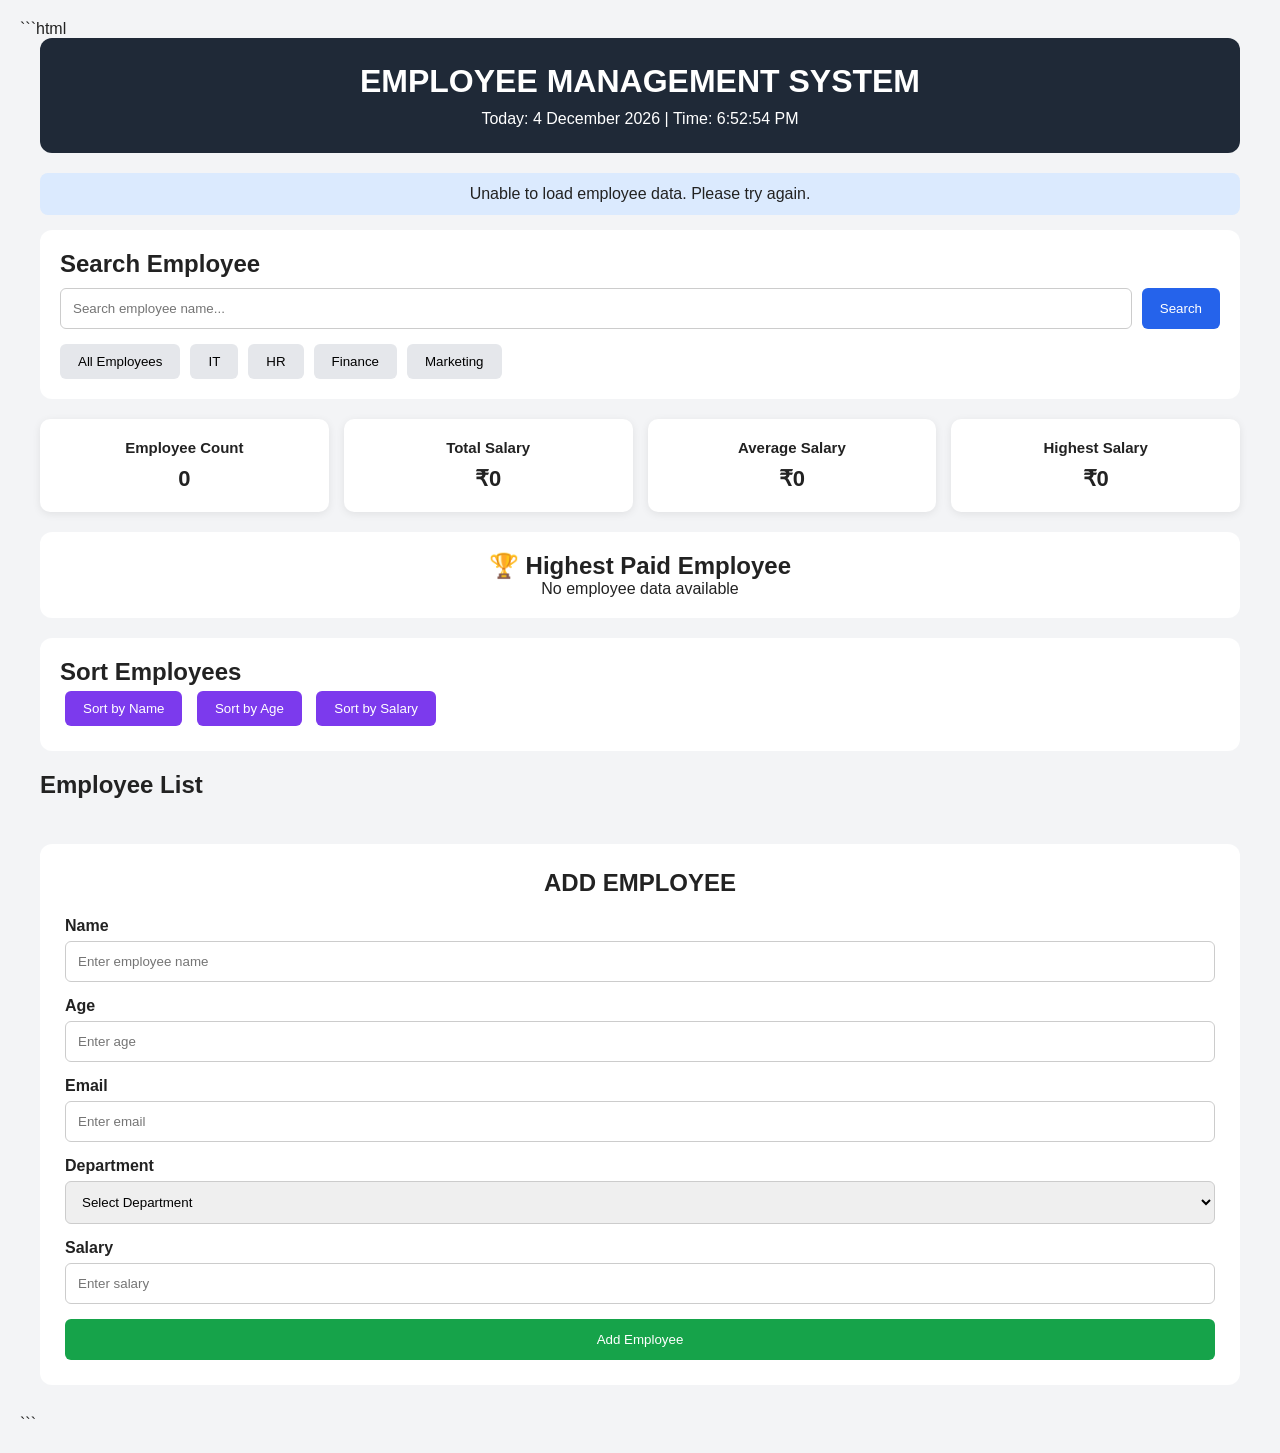
<file: Project.html>
```html
<!DOCTYPE html>
<html lang="en">
<head>
    <meta charset="UTF-8">
    <meta name="viewport" content="width=device-width, initial-scale=1.0">
    <title>Employee Management Dashboard</title>

    <style>
        * {
            box-sizing: border-box;
            margin: 0;
            padding: 0;
            font-family: Arial, sans-serif;
        }

        body {
            background: #f3f4f6;
            padding: 20px;
            color: #222;
        }

        .container {
            max-width: 1200px;
            margin: auto;
        }

        header {
            background: #1f2937;
            color: white;
            padding: 25px;
            text-align: center;
            border-radius: 12px;
            margin-bottom: 20px;
        }

        header h1 {
            margin-bottom: 10px;
        }

        .message {
            display: none;
            background: #dbeafe;
            padding: 12px;
            text-align: center;
            border-radius: 8px;
            margin-bottom: 15px;
        }

        /* SEARCH */

        .search-section {
            background: white;
            padding: 20px;
            border-radius: 12px;
            margin-bottom: 20px;
        }

        .search-box {
            display: flex;
            gap: 10px;
            margin-top: 10px;
        }

        .search-box input {
            flex: 1;
            padding: 12px;
            border: 1px solid #ccc;
            border-radius: 6px;
        }

        button {
            border: none;
            padding: 10px 18px;
            border-radius: 6px;
            cursor: pointer;
        }

        .search-btn {
            background: #2563eb;
            color: white;
        }

        .filter-buttons {
            display: flex;
            gap: 10px;
            flex-wrap: wrap;
            margin-top: 15px;
        }

        .filter-buttons button {
            background: #e5e7eb;
        }

        .filter-buttons button:hover {
            background: #2563eb;
            color: white;
        }

        /* DASHBOARD */

        .dashboard {
            display: grid;
            grid-template-columns: repeat(4, 1fr);
            gap: 15px;
            margin-bottom: 20px;
        }

        .stat-card {
            background: white;
            padding: 20px;
            text-align: center;
            border-radius: 10px;
            box-shadow: 0 2px 8px rgba(0,0,0,0.08);
        }

        .stat-card h3 {
            margin-bottom: 10px;
            font-size: 15px;
        }

        .stat-card p {
            font-size: 22px;
            font-weight: bold;
        }

        /* HIGHEST */

        .highest {
            background: white;
            padding: 20px;
            text-align: center;
            border-radius: 12px;
            margin-bottom: 20px;
        }

        /* SORT */

        .sort-section {
            background: white;
            padding: 20px;
            border-radius: 12px;
            margin-bottom: 20px;
        }

        .sort-section button {
            background: #7c3aed;
            color: white;
            margin: 5px;
        }

        /* EMPLOYEES */

        .employee-container {
            display: grid;
            grid-template-columns: repeat(3, 1fr);
            gap: 20px;
            margin-top: 15px;
            margin-bottom: 30px;
        }

        .employee-card {
            background: white;
            padding: 20px;
            border-radius: 12px;
            box-shadow: 0 3px 10px rgba(0,0,0,0.1);
        }

        .employee-card img {
            width: 100px;
            height: 100px;
            border-radius: 50%;
            object-fit: cover;
            display: block;
            margin: auto;
        }

        .employee-card h3 {
            text-align: center;
            margin: 12px 0;
        }

        .employee-card p {
            margin: 7px 0;
            font-size: 14px;
        }

        .delete-btn {
            width: 100%;
            margin-top: 12px;
            background: #dc2626;
            color: white;
        }

        /* ADD EMPLOYEE */

        .add-section {
            background: white;
            padding: 25px;
            border-radius: 12px;
            margin-bottom: 30px;
        }

        .add-section h2 {
            text-align: center;
            margin-bottom: 20px;
        }

        .form-group {
            margin-bottom: 15px;
        }

        .form-group label {
            display: block;
            font-weight: bold;
            margin-bottom: 6px;
        }

        .form-group input,
        .form-group select {
            width: 100%;
            padding: 12px;
            border: 1px solid #ccc;
            border-radius: 6px;
        }

        .add-btn {
            width: 100%;
            background: #16a34a;
            color: white;
            padding: 13px;
        }

        .error {
            color: #dc2626;
            font-weight: bold;
            margin-bottom: 15px;
        }

        .empty {
            background: white;
            padding: 30px;
            text-align: center;
            border-radius: 10px;
            grid-column: 1 / -1;
        }

        /* RESPONSIVE */

        @media (max-width: 900px) {

            .employee-container {
                grid-template-columns: repeat(2, 1fr);
            }

            .dashboard {
                grid-template-columns: repeat(2, 1fr);
            }
        }

        @media (max-width: 600px) {

            .employee-container {
                grid-template-columns: 1fr;
            }

            .dashboard {
                grid-template-columns: 1fr;
            }

            .search-box {
                flex-direction: column;
            }
        }
    </style>
</head>

<body>

<div class="container">

    <!-- HEADER -->

    <header>

        <h1>EMPLOYEE MANAGEMENT SYSTEM</h1>

        <p>
            <span id="date"></span>
            |
            <span id="time"></span>
        </p>

    </header>


    <!-- MESSAGE -->

    <div id="message" class="message"></div>


    <!-- SEARCH AND FILTER -->

    <section class="search-section">

        <h2>Search Employee</h2>

        <div class="search-box">

            <input
                type="text"
                id="searchInput"
                placeholder="Search employee name..."
            >

            <button
                class="search-btn"
                id="searchBtn">

                Search

            </button>

        </div>


        <div class="filter-buttons">

            <button onclick="filterDepartment('All')">
                All Employees
            </button>

            <button onclick="filterDepartment('IT')">
                IT
            </button>

            <button onclick="filterDepartment('HR')">
                HR
            </button>

            <button onclick="filterDepartment('Finance')">
                Finance
            </button>

            <button onclick="filterDepartment('Marketing')">
                Marketing
            </button>

        </div>

    </section>


    <!-- DASHBOARD -->

    <section class="dashboard">

        <div class="stat-card">

            <h3>Employee Count</h3>

            <p id="employeeCount">0</p>

        </div>


        <div class="stat-card">

            <h3>Total Salary</h3>

            <p id="totalSalary">₹0</p>

        </div>


        <div class="stat-card">

            <h3>Average Salary</h3>

            <p id="averageSalary">₹0</p>

        </div>


        <div class="stat-card">

            <h3>Highest Salary</h3>

            <p id="highestSalary">₹0</p>

        </div>

    </section>


    <!-- HIGHEST SALARY -->

    <section class="highest">

        <h2>🏆 Highest Paid Employee</h2>

        <p id="highestEmployee">
            No employee data available
        </p>

    </section>


    <!-- SORT -->

    <section class="sort-section">

        <h2>Sort Employees</h2>

        <button onclick="sortEmployees('name')">
            Sort by Name
        </button>

        <button onclick="sortEmployees('age')">
            Sort by Age
        </button>

        <button onclick="sortEmployees('salary')">
            Sort by Salary
        </button>

    </section>


    <!-- EMPLOYEE LIST -->

    <h2>Employee List</h2>

    <div
        id="employeeContainer"
        class="employee-container">
    </div>


    <!-- ADD EMPLOYEE -->

    <section class="add-section">

        <h2>ADD EMPLOYEE</h2>

        <div
            id="errorMessage"
            class="error">
        </div>


        <form id="employeeForm">

            <!-- NAME -->

            <div class="form-group">

                <label>Name</label>

                <input
                    type="text"
                    id="name"
                    placeholder="Enter employee name"
                >

            </div>


            <!-- AGE -->

            <div class="form-group">

                <label>Age</label>

                <input
                    type="number"
                    id="age"
                    placeholder="Enter age"
                >

            </div>


            <!-- EMAIL -->

            <div class="form-group">

                <label>Email</label>

                <input
                    type="email"
                    id="email"
                    placeholder="Enter email"
                >

            </div>


            <!-- DEPARTMENT -->

            <div class="form-group">

                <label>Department</label>

                <select id="department">

                    <option value="">
                        Select Department
                    </option>

                    <option value="IT">
                        IT
                    </option>

                    <option value="HR">
                        HR
                    </option>

                    <option value="Finance">
                        Finance
                    </option>

                    <option value="Marketing">
                        Marketing
                    </option>

                </select>

            </div>


            <!-- SALARY -->

            <div class="form-group">

                <label>Salary</label>

                <input
                    type="number"
                    id="salary"
                    placeholder="Enter salary"
                >

            </div>


            <button
                type="submit"
                class="add-btn">

                Add Employee

            </button>

        </form>

    </section>

</div>


<script>

    // =========================================
    // EMPLOYEE ARRAY
    // =========================================

    let employees = [];


    let displayedEmployees = [];


    let selectedDepartment = "All";


    // =========================================
    // DATE AND TIME
    // =========================================

    function updateDateTime() {

        const now = new Date();

        const day = now.getDate();

        const month =
            now.toLocaleString(
                "en-IN",
                { month: "long" }
            );

        const year =
            now.getFullYear();


        let hours =
            now.getHours();


        const minutes =
            String(
                now.getMinutes()
            ).padStart(2, "0");


        const seconds =
            String(
                now.getSeconds()
            ).padStart(2, "0");


        const ampm =
            hours >= 12
                ? "PM"
                : "AM";


        hours =
            hours % 12 || 12;


        document.getElementById(
            "date"
        ).textContent =
            `Today: ${day} ${month} ${year}`;


        document.getElementById(
            "time"
        ).textContent =
            `Time: ${hours}:${minutes}:${seconds} ${ampm}`;

    }


    updateDateTime();

    setInterval(
        updateDateTime,
        1000
    );


    // =========================================
    // FETCH API
    // =========================================

    function fetchEmployees() {

        showMessage(
            "Loading employees..."
        );


        fetch(
            "https://dummyjson.com/users"
        )

        .then(response => {

            if (!response.ok) {

                throw new Error(
                    "API Error"
                );

            }

            return response.json();

        })

        .then(data => {

            /*
                DummyJSON does not provide
                salary information.

                Therefore salary is created
                locally for the dashboard.
            */


            const apiEmployees =
                data.users.map(
                    (user, index) => ({

                        id: user.id,

                        name:
                            `${user.firstName} ${user.lastName}`,

                        age:
                            user.age,

                        email:
                            user.email,

                        phone:
                            user.phone,

                        image:
                            user.image,

                        /*
                         Assign departments
                         across IT, HR,
                         Finance and Marketing
                        */

                        department:
                            getDepartment(index),

                        /*
                         Add salary
                        */

                        salary:
                            getSalary(index)

                    })
                );


            employees =
                apiEmployees;


            displayedEmployees =
                [...employees];


            displayEmployees(
                displayedEmployees
            );


            showMessage(
                "Employee data loaded successfully."
            );

        })

        .catch(error => {

            console.log(error);

            showMessage(
                "Unable to load employee data. Please try again."
            );

        })

        .finally(() => {

            console.log(
                "API loading completed."
            );

        });

    }


    // =========================================
    // DEPARTMENT ASSIGNMENT
    // =========================================

    function getDepartment(index) {

        const departments = [

            "IT",
            "HR",
            "Finance",
            "Marketing"

        ];


        return departments[
            index % departments.length
        ];

    }


    // =========================================
    // SALARY ASSIGNMENT
    // =========================================

    function getSalary(index) {

        const salaries = [

            45000,
            50000,
            55000,
            60000,
            65000,
            70000,
            75000,
            80000,
            85000,
            90000

        ];


        return salaries[
            index % salaries.length
        ];

    }


    // =========================================
    // DISPLAY EMPLOYEES
    // =========================================

    function displayEmployees(
        employeeList
    ) {

        const container =
            document.getElementById(
                "employeeContainer"
            );


        container.innerHTML = "";


        displayedEmployees =
            employeeList;


        if (
            employeeList.length === 0
        ) {

            const empty =
                document.createElement(
                    "div"
                );


            empty.className =
                "empty";


            empty.innerHTML =
                "<h3>No employees found</h3>";


            container.appendChild(
                empty
            );


            updateDashboard([]);


            return;
        }


        employeeList.forEach(
            employee => {

                const card =
                    document.createElement(
                        "div"
                    );


                card.className =
                    "employee-card";


                const image =
                    document.createElement(
                        "img"
                    );


                image.setAttribute(
                    "src",
                    employee.image ||
                    `https://ui-avatars.com/api/?name=${encodeURIComponent(employee.name)}`
                );


                image.setAttribute(
                    "alt",
                    employee.name
                );


                const name =
                    document.createElement(
                        "h3"
                    );


                name.innerHTML =
                    employee.name;


                const details =
                    document.createElement(
                        "div"
                    );


                details.innerHTML = `

                    <p>
                        <strong>Age:</strong>
                        ${employee.age}
                    </p>

                    <p>
                        <strong>Email:</strong>
                        ${employee.email}
                    </p>

                    <p>
                        <strong>Department:</strong>
                        ${employee.department}
                    </p>

                    <p>
                        <strong>Phone:</strong>
                        ${employee.phone}
                    </p>

                    <p>
                        <strong>Salary:</strong>
                        ₹${employee.salary.toLocaleString("en-IN")}
                    </p>

                `;


                const deleteButton =
                    document.createElement(
                        "button"
                    );


                deleteButton.innerHTML =
                    "Delete";


                deleteButton.className =
                    "delete-btn";


                deleteButton.addEventListener(
                    "click",
                    function() {

                        deleteEmployee(
                            employee.id
                        );

                    }
                );


                card.appendChild(
                    image
                );


                card.appendChild(
                    name
                );


                card.appendChild(
                    details
                );


                card.appendChild(
                    deleteButton
                );


                container.appendChild(
                    card
                );

            }
        );


        updateDashboard(
            employeeList
        );

    }


    // =========================================
    // SEARCH
    // =========================================

    function searchEmployees() {

        const searchText =
            document
                .getElementById(
                    "searchInput"
                )
                .value
                .toLowerCase()
                .trim();


        let result =
            employees.filter(
                employee =>
                    employee.name
                        .toLowerCase()
                        .includes(searchText)
            );


        if (
            selectedDepartment !==
            "All"
        ) {

            result =
                result.filter(
                    employee =>
                        employee.department
                            .toLowerCase()
                        ===
                        selectedDepartment
                            .toLowerCase()
                );

        }


        displayEmployees(
            result
        );

    }


    document
        .getElementById(
            "searchBtn"
        )
        .addEventListener(
            "click",
            searchEmployees
        );


    document
        .getElementById(
            "searchInput"
        )
        .addEventListener(
            "input",
            searchEmployees
        );


    // =========================================
    // DEPARTMENT FILTER
    // =========================================

    function filterDepartment(
        department
    ) {

        selectedDepartment =
            department;


        const searchText =
            document
                .getElementById(
                    "searchInput"
                )
                .value
                .toLowerCase()
                .trim();


        let result =
            employees.filter(
                employee => {

                    const departmentMatch =
                        department === "All" ||
                        employee.department
                            .toLowerCase()
                        ===
                        department
                            .toLowerCase();


                    const searchMatch =
                        employee.name
                            .toLowerCase()
                            .includes(
                                searchText
                            );


                    return (
                        departmentMatch &&
                        searchMatch
                    );

                }
            );


        displayEmployees(
            result
        );

    }


    // =========================================
    // ADD EMPLOYEE
    // =========================================

    document
        .getElementById(
            "employeeForm"
        )
        .addEventListener(
            "submit",
            function(event) {

                event.preventDefault();

                addEmployee();

            }
        );


    function addEmployee() {

        const name =
            document
                .getElementById(
                    "name"
                )
                .value
                .trim();


        const age =
            Number(
                document
                    .getElementById(
                        "age"
                    )
                    .value
            );


        const email =
            document
                .getElementById(
                    "email"
                )
                .value
                .trim();


        const department =
            document
                .getElementById(
                    "department"
                )
                .value;


        const salary =
            Number(
                document
                    .getElementById(
                        "salary"
                    )
                    .value
            );


        const validation =
            validateEmployee(
                name,
                age,
                email,
                department,
                salary
            );


        if (
            !validation.valid
        ) {

            document
                .getElementById(
                    "errorMessage"
                )
                .textContent =
                    validation.message;


            return;

        }


        const newEmployee = {

            id:
                Date.now(),

            name:
                name,

            age:
                age,

            email:
                email,

            department:
                department,

            phone:
                "Not available",

            salary:
                salary,

            image:
                `https://ui-avatars.com/api/?name=${encodeURIComponent(name)}`

        };


        /*
            Spread operator
            is used here.
        */

        employees = [
            ...employees,
            newEmployee
        ];


        selectedDepartment =
            "All";


        document
            .getElementById(
                "searchInput"
            )
            .value = "";


        displayEmployees(
            employees
        );


        clearForm();


        document
            .getElementById(
                "errorMessage"
            )
            .textContent = "";


        showMessage(
            "Employee added successfully."
        );

    }


    // =========================================
    // VALIDATION
    // =========================================

    function validateEmployee(
        name,
        age,
        email,
        department,
        salary
    ) {

        if (
            name === ""
        ) {

            return {
                valid: false,
                message:
                    "❌ Please enter employee name"
            };

        }


        if (
            age <= 18 ||
            isNaN(age)
        ) {

            return {
                valid: false,
                message:
                    "❌ Age must be greater than 18"
            };

        }


        if (
            email === ""
        ) {

            return {
                valid: false,
                message:
                    "❌ Please enter employee email"
            };

        }


        if (
            !email.includes("@")
        ) {

            return {
                valid: false,
                message:
                    "❌ Please enter a valid email"
            };

        }


        if (
            department === ""
        ) {

            return {
                valid: false,
                message:
                    "❌ Please select a department"
            };

        }


        if (
            salary <= 0 ||
            isNaN(salary)
        ) {

            return {
                valid: false,
                message:
                    "❌ Please enter a valid salary"
            };

        }


        return {
            valid: true,
            message: ""
        };

    }


    // =========================================
    // DELETE EMPLOYEE
    // =========================================

    function deleteEmployee(
        id
    ) {

        employees =
            employees.filter(
                employee =>
                    employee.id !== id
            );


        let result =
            [...employees];


        if (
            selectedDepartment !==
            "All"
        ) {

            result =
                result.filter(
                    employee =>
                        employee.department
                            .toLowerCase()
                        ===
                        selectedDepartment
                            .toLowerCase()
                );

        }


        const searchText =
            document
                .getElementById(
                    "searchInput"
                )
                .value
                .toLowerCase()
                .trim();


        if (
            searchText !== ""
        ) {

            result =
                result.filter(
                    employee =>
                        employee.name
                            .toLowerCase()
                            .includes(
                                searchText
                            )
                );

        }


        displayEmployees(
            result
        );


        showMessage(
            "Employee deleted successfully."
        );

    }


    // =========================================
    // SALARY CALCULATION
    // =========================================

    function calculateSalary(
        employeeList
    ) {

        /*
            reduce() calculates
            total salary.
        */

        const totalSalary =
            employeeList.reduce(
                (
                    total,
                    employee
                ) =>
                    total +
                    employee.salary,
                0
            );


        /*
            Calculate average.
        */

        const averageSalary =
            employeeList.length > 0
                ? totalSalary /
                  employeeList.length
                : 0;


        /*
            Find highest salary.
        */

        const highestEmployee =
            employeeList.length > 0
                ? employeeList.reduce(
                    (
                        highest,
                        employee
                    ) =>
                        employee.salary >
                        highest.salary
                            ? employee
                            : highest
                )
                : null;


        return {

            totalSalary:
                totalSalary,

            averageSalary:
                averageSalary,

            highestEmployee:
                highestEmployee

        };

    }


    // =========================================
    // UPDATE DASHBOARD
    // =========================================

    function updateDashboard(
        employeeList
    ) {

        const salaryData =
            calculateSalary(
                employeeList
            );


        /*
            array.length
        */

        document
            .getElementById(
                "employeeCount"
            )
            .textContent =
                employeeList.length;


        document
            .getElementById(
                "totalSalary"
            )
            .textContent =
                "₹" +
                salaryData.totalSalary
                    .toLocaleString(
                        "en-IN"
                    );


        document
            .getElementById(
                "averageSalary"
            )
            .textContent =
                "₹" +
                Math.round(
                    salaryData.averageSalary
                )
                .toLocaleString(
                    "en-IN"
                );


        document
            .getElementById(
                "highestSalary"
            )
            .textContent =
                salaryData.highestEmployee
                    ? "₹" +
                      salaryData
                        .highestEmployee
                        .salary
                        .toLocaleString(
                            "en-IN"
                        )
                    : "₹0";


        const highest =
            document
                .getElementById(
                    "highestEmployee"
                );


        if (
            salaryData.highestEmployee
        ) {

            highest.innerHTML = `

                <strong>Name:</strong>
                ${salaryData.highestEmployee.name}

                <br>

                <strong>Department:</strong>
                ${salaryData.highestEmployee.department}

                <br>

                <strong>Salary:</strong>
                ₹${salaryData.highestEmployee.salary
                    .toLocaleString("en-IN")}

            `;

        }

        else {

            highest.textContent =
                "No employee data available";

        }

    }


    // =========================================
    // SORT
    // =========================================

    function sortEmployees(
        type
    ) {

        let sorted =
            [...displayedEmployees];


        if (
            type === "name"
        ) {

            sorted.sort(
                (a, b) =>
                    a.name.localeCompare(
                        b.name
                    )
            );

        }


        else if (
            type === "age"
        ) {

            sorted.sort(
                (a, b) =>
                    a.age - b.age
            );

        }


        else if (
            type === "salary"
        ) {

            sorted.sort(
                (a, b) =>
                    b.salary -
                    a.salary
            );

        }


        displayEmployees(
            sorted
        );

    }


    // =========================================
    // CLEAR FORM
    // =========================================

    function clearForm() {

        document
            .getElementById(
                "employeeForm"
            )
            .reset();

    }


    // =========================================
    // MESSAGE
    // =========================================

    function showMessage(
        text
    ) {

        const message =
            document.getElementById(
                "message"
            );


        message.textContent =
            text;


        message.style.display =
            "block";


        setTimeout(
            function() {

                message.style.display =
                    "none";

            },
            3000
        );

    }


    // =========================================
    // START
    // =========================================

    fetchEmployees();

</script>

</body>
</html>
```
</file>
